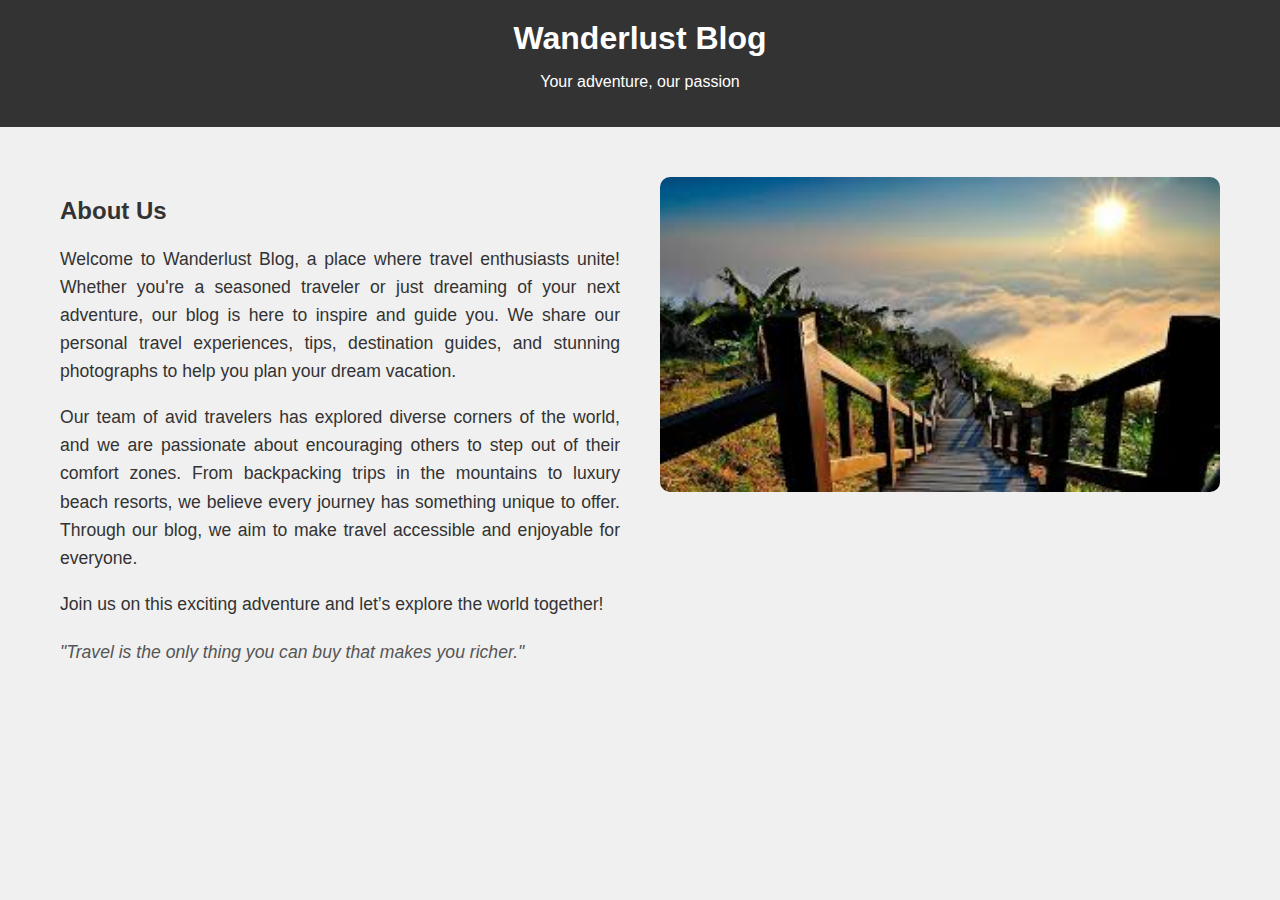
<file: templates/about.html>
<!DOCTYPE html>
<html lang="en">
<head>
  <meta charset="UTF-8">
  <meta name="viewport" content="width=device-width, initial-scale=1.0">
  <title>About Us - Wanderlust Blog</title>
  <style>
    body {
      font-family: Arial, sans-serif;
      margin: 0;
      padding: 0;
      background-color: #f0f0f0;
      color: #333;
    }
    header {
      background-color: #333;
      color: #fff;
      padding: 20px;
      text-align: center;
    }
    header h1 {
      margin: 0;
    }
    .about-container {
      display: flex;
      flex-wrap: wrap;
      justify-content: center;
      padding: 30px;
      max-width: 1200px;
      margin: 0 auto;
    }
    .about-text {
      flex: 1;
      padding: 20px;
      max-width: 600px;
      text-align: justify;
    }
    .about-image {
      flex: 1;
      max-width: 600px;
      padding: 20px;
    }
    .about-image img {
      width: 100%;
      height: auto;
      border-radius: 10px;
    }
    .quote {
      font-style: italic;
      color: #555;
      margin-top: 20px;
    }
    .about-container h2 {
      color: #333;
    }
    .about-container p {
      font-size: 1.1em;
      line-height: 1.6;
    }
  </style>
</head>
<body>
  <header>
    <h1>Wanderlust Blog</h1>
    <p>Your adventure, our passion</p>
  </header>

  <div class="about-container">
    <div class="about-text">
      <h2>About Us</h2>
      <p>Welcome to Wanderlust Blog, a place where travel enthusiasts unite! Whether you're a seasoned traveler or just dreaming of your next adventure, our blog is here to inspire and guide you. We share our personal travel experiences, tips, destination guides, and stunning photographs to help you plan your dream vacation.</p>

      <p>Our team of avid travelers has explored diverse corners of the world, and we are passionate about encouraging others to step out of their comfort zones. From backpacking trips in the mountains to luxury beach resorts, we believe every journey has something unique to offer. Through our blog, we aim to make travel accessible and enjoyable for everyone.</p>

      <p>Join us on this exciting adventure and let’s explore the world together!</p>

      <p class="quote">"Travel is the only thing you can buy that makes you richer."</p>
    </div>
    <div class="about-image">
      <img src="[data-uri]" alt="Travel Adventure">
    </div>
  </div>
</body>
</html>
</file>
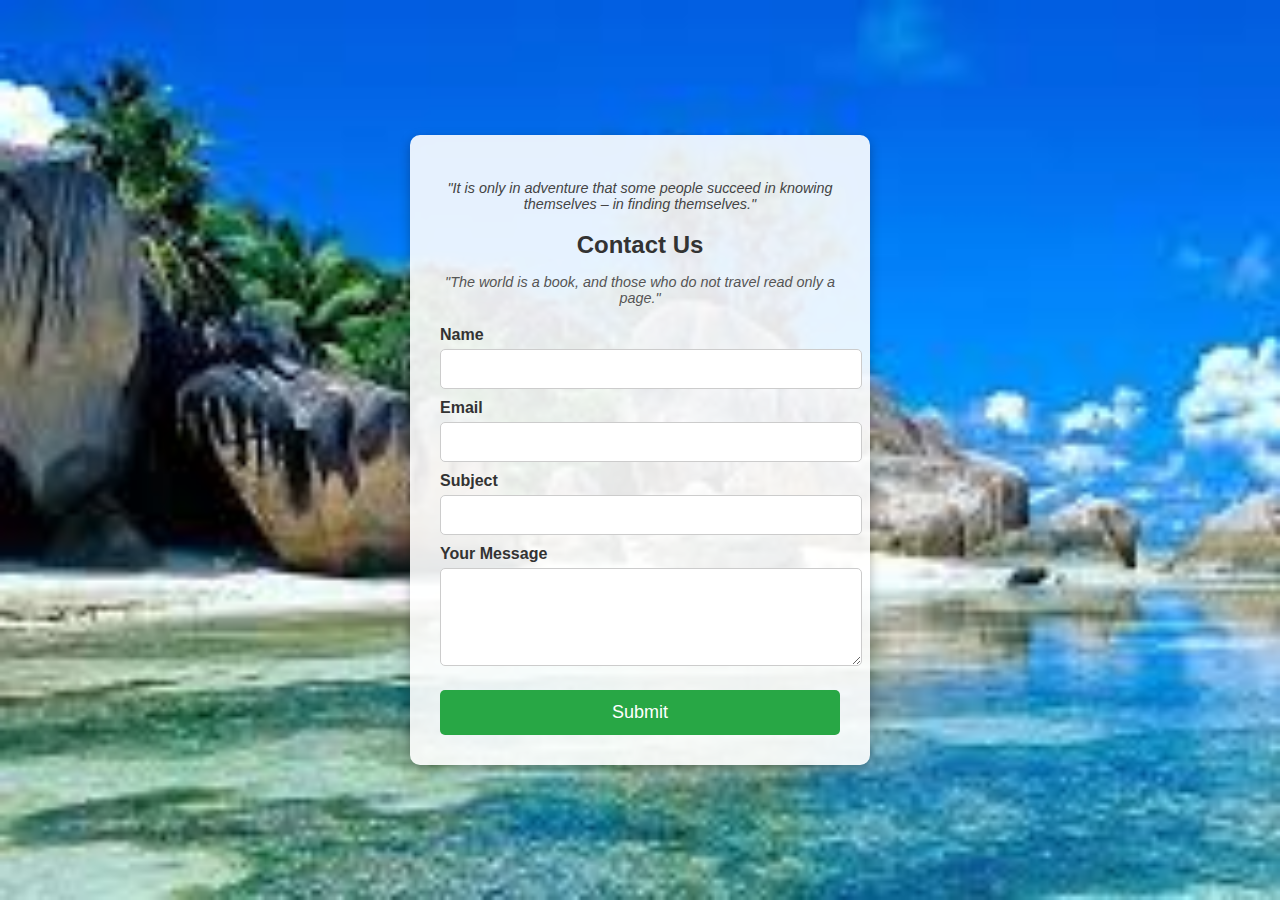
<file: templates/contact.html>
<!DOCTYPE html>
<html lang="en">
<head>
  <meta charset="UTF-8">
  <meta name="viewport" content="width=device-width, initial-scale=1.0">
  <title>Contact Us - Wanderlust Blog</title>
  <style>
    body {
      font-family: Arial, sans-serif;
      display: flex;
      justify-content: center;
      align-items: center;
      background-repeat: no-repeat;
      background-size: cover;
      background-image: url('[data-uri]');
      height: 100vh;
      margin: 0;
      background-color: #f0f0f0; /* Optional: Light background color for the body */
    }
    .contact-container {
      width: 400px;
      padding: 30px;
      background-color: rgba(255, 255, 255, 0.9); /* Slight transparency */
      box-shadow: 0 4px 12px rgba(0, 0, 0, 0.3);
      border-radius: 10px;
      text-align: center;
     /* Set image path */
      background-size: cover;
      background-position: center;
      background-repeat: no-repeat;
    }
    .contact-container h2 {
      color: #333;
      margin-bottom: 10px;
    }
    .contact-container p.quote-top {
      font-style: italic;
      color: #444;
      margin-bottom: 15px;
      font-size: 0.9em;
    }
    .contact-container p.quote {
      font-style: italic;
      color: #555;
      margin-bottom: 20px;
      font-size: 0.9em;
    }
    .contact-container label {
      display: block;
      text-align: left;
      margin-top: 10px;
      font-weight: bold;
      color: #333;
    }
    .contact-container input,
    .contact-container textarea {
      width: 100%;
      padding: 10px;
      margin-top: 5px;
      border: 1px solid #ccc;
      border-radius: 5px;
      font-size: 16px;
    }
    .contact-container button {
      width: 100%;
      padding: 12px;
      margin-top: 20px;
      background-color: #28a745;
      color: #fff;
      border: none;
      border-radius: 5px;
      font-size: 18px;
      cursor: pointer;
    }
    .contact-container button:hover {
      background-color: #218838;
    }
  </style>
</head>

<body>
  <div class="contact-container">
    <p class="quote-top">"It is only in adventure that some people succeed in knowing themselves – in finding themselves."</p>
    <h2>Contact Us</h2>
    <p class="quote">"The world is a book, and those who do not travel read only a page."</p>
    <form id="contactForm" action="submit_contact_form.php" method="post" onsubmit="return validateForm()">
      <label for="name">Name</label>
      <input type="text" id="name" name="name" required>

      <label for="email">Email</label>
      <input type="email" id="email" name="email" required>

      <label for="subject">Subject</label>
      <input type="text" id="subject" name="subject" required>

      <label for="message">Your Message</label>
      <textarea id="message" name="message" rows="4" required></textarea>

      <button type="submit">Submit</button>
    </form>
  </div>

  <script>
    function validateForm() {
      const name = document.getElementById("name").value.trim();
      const email = document.getElementById("email").value.trim();
      const subject = document.getElementById("subject").value.trim();
      const message = document.getElementById("message").value.trim();
      if (!/^[a-zA-Z\s]+$/.test(name)) {
        alert("Please enter a valid name (letters and spaces only).");
        return false;
      }
      const emailPattern = /^[^\s@]+@[^\s@]+\.[^\s@]+$/;
      if (!emailPattern.test(email)) {
        alert("Please enter a valid email address.");
        return false;
      }
      if (!name || !email || !subject || !message) {
        alert("Please fill out all fields before submitting.");
        return false;
      }
      return true;
    }
  </script>
</body>
</html>
</file>
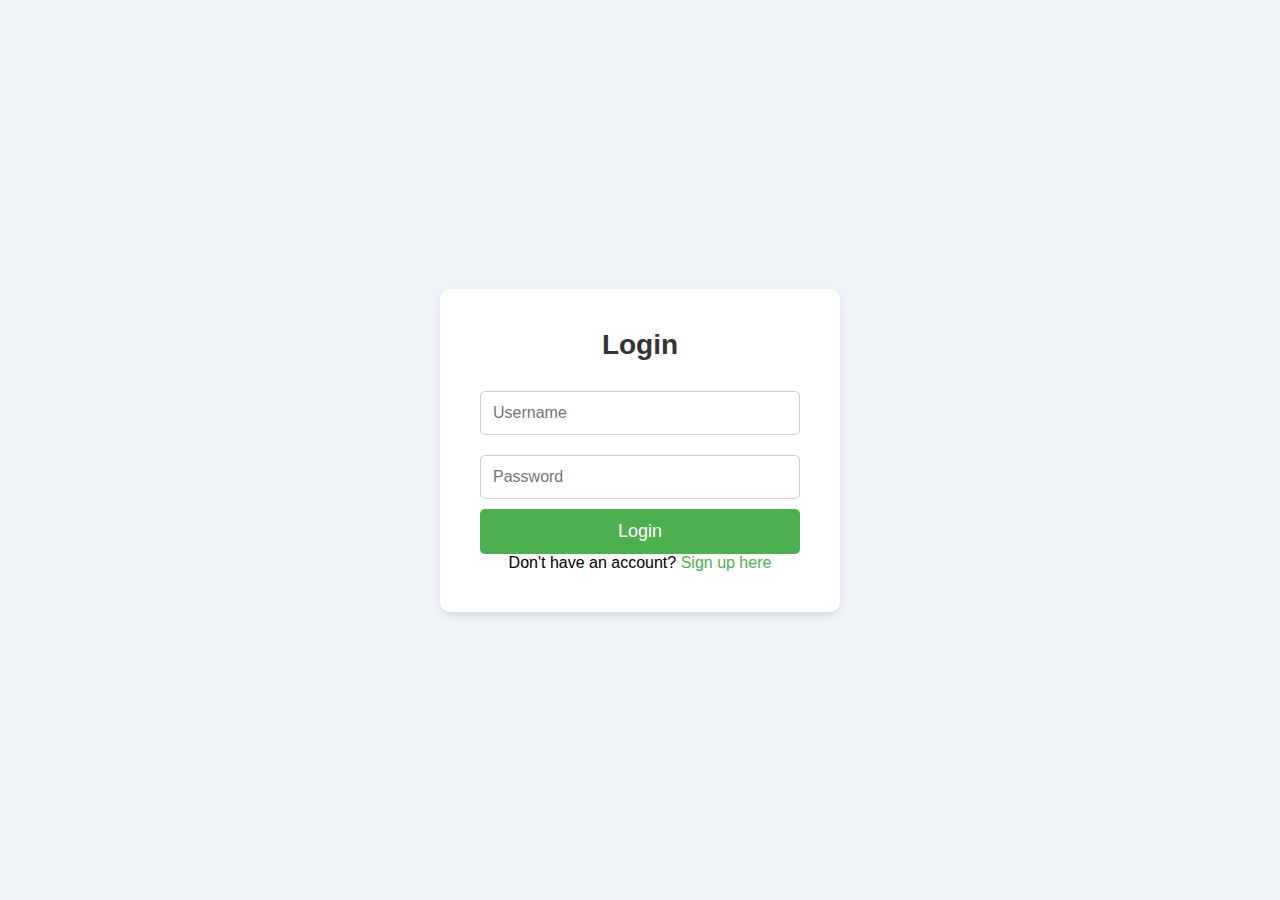
<file: templates/login.html>
<!DOCTYPE html>
<html lang="en">
<head>
    <meta charset="UTF-8">
    <meta name="viewport" content="width=device-width, initial-scale=1.0">
    <title>Login - Travel Blog</title>
    <style>
        /* General Reset */
* {
    margin: 0;
    padding: 0;
    box-sizing: border-box;
}

/* Body styling */
body {
    background-image: url('https://cdn.pixabay.com/photo/2021/08/14/04/15/mountains-6544522_1280.jpg');
     background-repeat: no-repeat;
    background-size: cover;
    font-family: Arial, sans-serif;
    background-color: #f0f4f8;
    margin: 0;
    padding: 0;
    display: flex;
    justify-content: center;
    align-items: center;
    height: 100vh;
}

/* Form container styling */
.form-container {
    background-color: white;
    padding: 40px;
    border-radius: 10px;
    box-shadow: 0 4px 10px rgba(0, 0, 0, 0.1);
    width: 100%;
    max-width: 400px;
    text-align: center;
}

/* Heading styling */
h2 {
    font-size: 28px;
    color: #333;
    margin-bottom: 20px;
}

/* Input fields styling */
input {
    width: 100%;
    padding: 12px;
    margin: 10px 0;
    border-radius: 5px;
    border: 1px solid #ccc;
    font-size: 16px;
}

/* Button styling */
button {
    width: 100%;
    padding: 12px;
    background-color: #4CAF50;
    color: white;
    border: none;
    border-radius: 5px;
    font-size: 18px;
    cursor: pointer;
    transition: background-color 0.3s ease;
}

button:hover {
    background-color: #45a049;
}

/* Link styling */
a {
    font-size: 16px;
    color: #4CAF50;
    text-decoration: none;
}

a:hover {
    text-decoration: underline;
}

/* Responsive Design */
@media (max-width: 600px) {
    .form-container {
        padding: 20px;
        width: 90%;
    }

    h2 {
        font-size: 24px;
    }

    input, button {
        font-size: 14px;
    }
}

    </style>
</head>
<body>
    <div class="form-container">
        <h2>Login</h2>
        <form method="POST">
            <input type="text" name="username" placeholder="Username" required>
            <input type="password" name="password" placeholder="Password" required>
            <button type="submit">Login</button>
        </form>
        <p>Don't have an account? <a href="{{ url_for('signup') }}">Sign up here</a></p>
    </div>
</body>
</html>
</file>
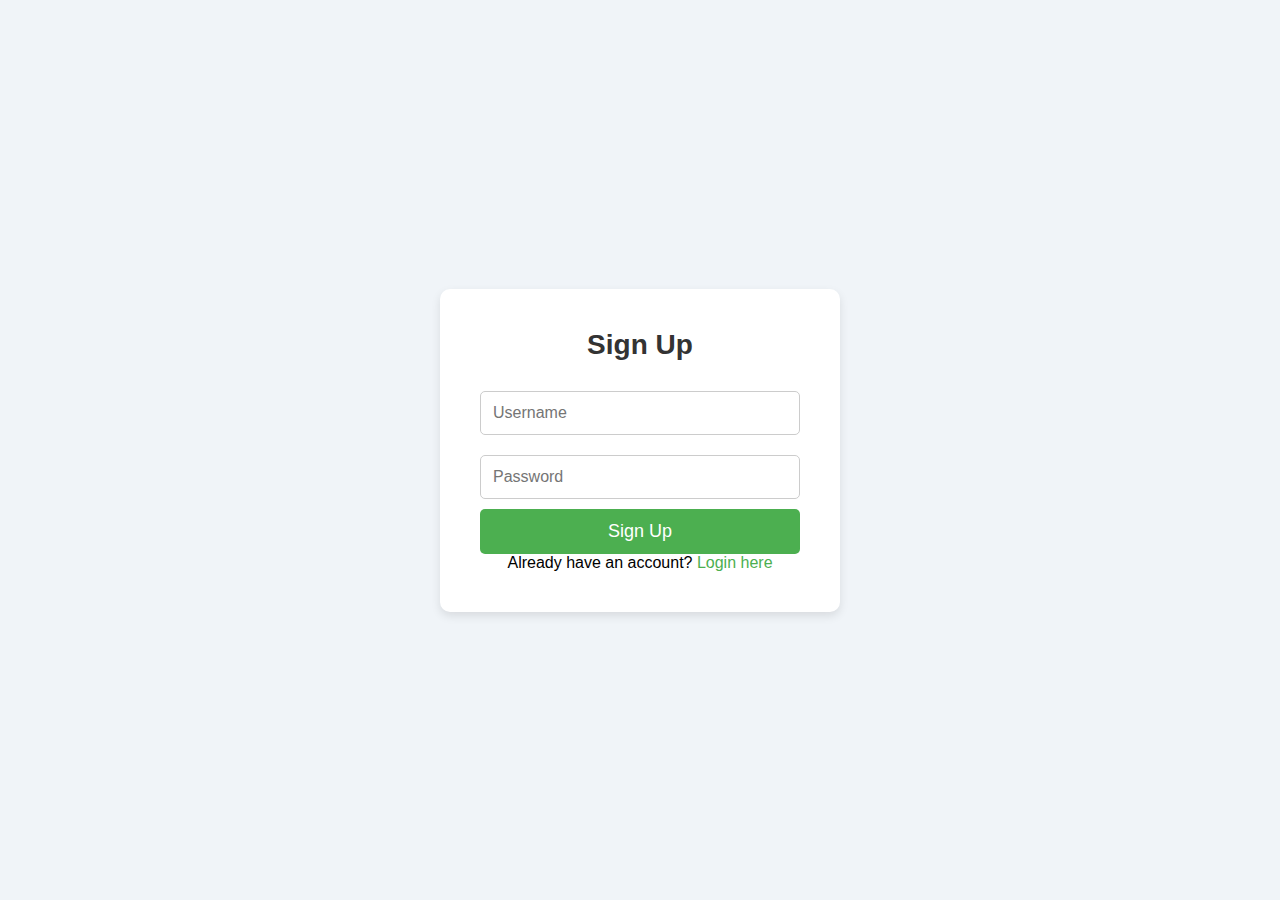
<file: templates/signup.html>
<!DOCTYPE html>
<html lang="en">
<head>
    <meta charset="UTF-8">
    <meta name="viewport" content="width=device-width, initial-scale=1.0">
    <title>Signup - Travel Blog</title>
    <style>
* {
    margin: 0;
    padding: 0;
    box-sizing: border-box;
}

/* Body styling */
body {
    background-image: url('https://cdn.pixabay.com/photo/2021/08/14/04/15/mountains-6544522_1280.jpg');
    background-repeat: no-repeat;
    background-size: cover;
    font-family: Arial, sans-serif;
    background-color: #f0f4f8;
    margin: 0;
    padding: 0;
    display: flex;
    justify-content: center;
    align-items: center;
    height: 100vh;
}

/* Form container styling */
.form-container {
    background-color: white;
    padding: 40px;
    border-radius: 10px;
    box-shadow: 0 4px 10px rgba(0, 0, 0, 0.1);
    width: 100%;
    max-width: 400px;
    text-align: center;
}

/* Heading styling */
h2 {
    font-size: 28px;
    color: #333;
    margin-bottom: 20px;
}

/* Input fields styling */
input {
    width: 100%;
    padding: 12px;
    margin: 10px 0;
    border-radius: 5px;
    border: 1px solid #ccc;
    font-size: 16px;
}

/* Button styling */
button {
    width: 100%;
    padding: 12px;
    background-color: #4CAF50;
    color: white;
    border: none;
    border-radius: 5px;
    font-size: 18px;
    cursor: pointer;
    transition: background-color 0.3s ease;
}

button:hover {
    background-color: #45a049;
}

/* Link styling */
a {
    font-size: 16px;
    color: #4CAF50;
    text-decoration: none;
}

a:hover {
    text-decoration: underline;
}

/* Responsive Design */
@media (max-width: 600px) {
    .form-container {
        padding: 20px;
        width: 90%;
    }

    h2 {
        font-size: 24px;
    }

    input, button {
        font-size: 14px;
    }
}

    </style>
</head>
<body>
    <div class="form-container">
        <h2>Sign Up</h2>
        <form method="POST">
            <input type="text" name="username" placeholder="Username" required>
            <input type="password" name="password" placeholder="Password" required>
            <button type="submit">Sign Up</button>
        </form>
        <p>Already have an account? <a href="{{ url_for('login') }}">Login here</a></p>
    </div>
</body>
</html>
</file>
